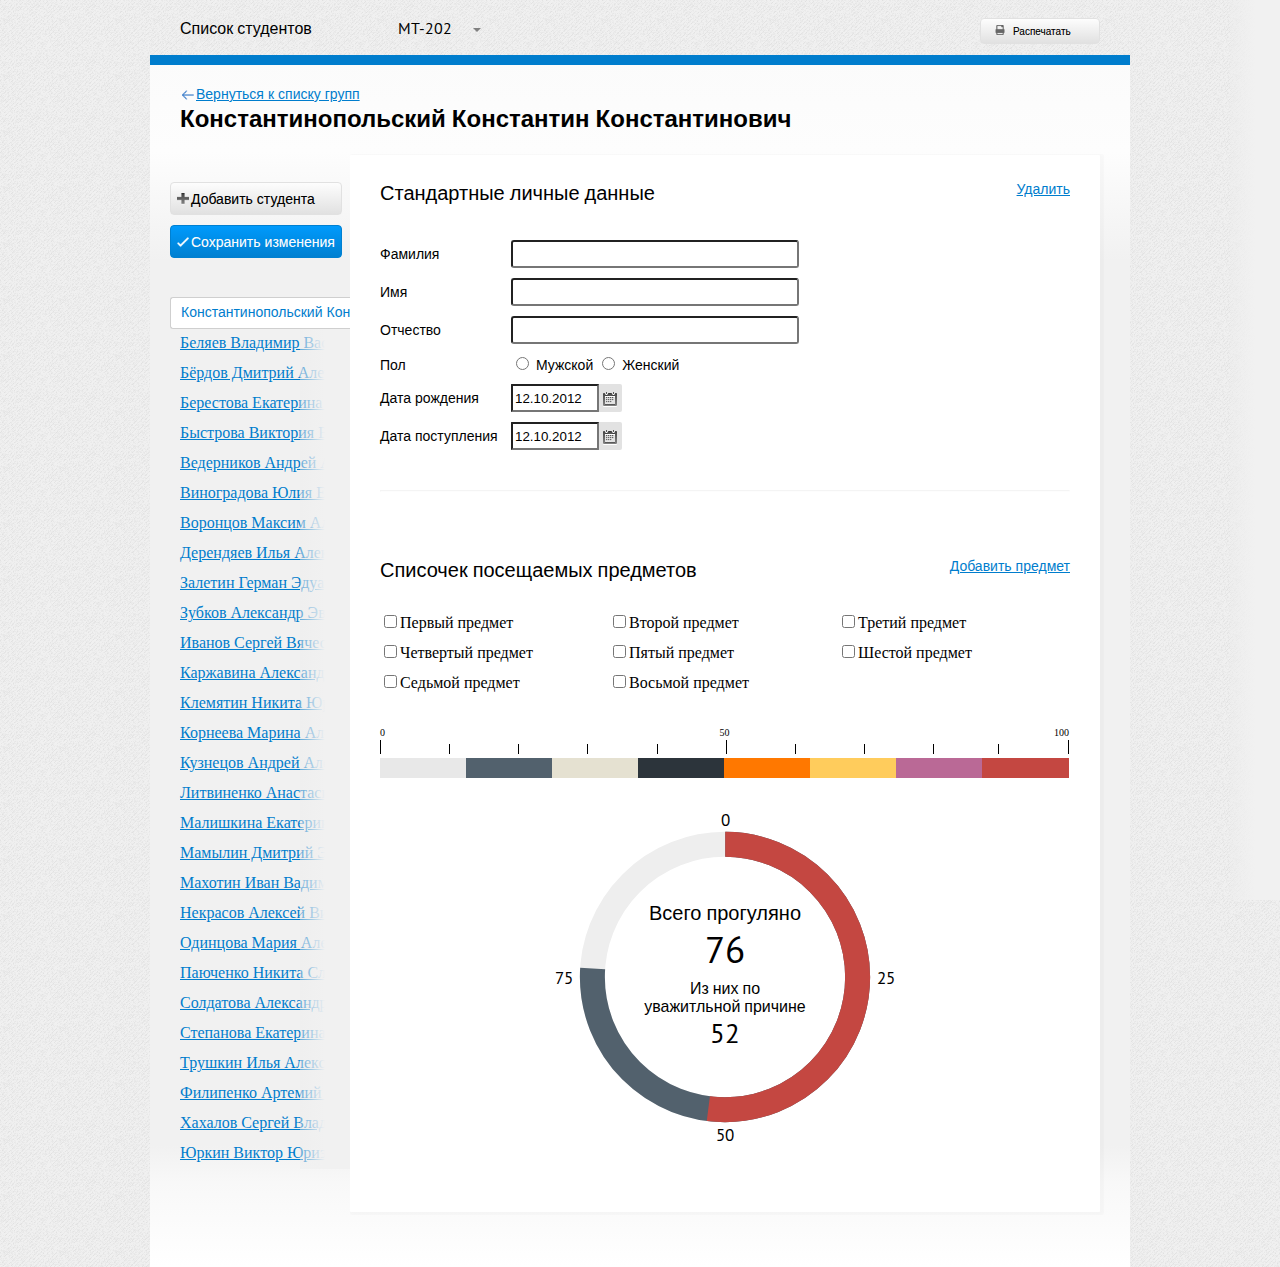
<file: index.html>
<!DOCTYPE html>
<html lang="en">
<head>
    <meta charset="UTF-8">
    <title>GrupeStudent</title>
    <link href="css/style.css" rel="stylesheet">
    <script src="js/app.js"></script>
</head>
<body>
<!--block Header-->
    <header>
        <div class="header-button">
            <div class="list-name-students">Список студентов</div>
            <ul id="menu">
                <li>
                    <input id="check-menu" type="checkbox" name="menu"/>
                    <label for="check-menu">MT-202</label>
                    <ul class="submenu">
                        <li>
                            <div class="submenu-name-company">ООО «Электромеханические Вольтомеры»</div>
                            <div class="submenu-pay-company">
                                <div class="submenu-info-pay">
                                    <span>Бесплатный период до </span><span class="free-period">01.01.2015</span>
                                    <div>
                                        После
                                        <span class="free-period">01.01.2015</span>
                                        набор возможностей будет ограничен
                                    </div>
                                </div>
                                <div class="submenu-btn-pay">
                                    <button class="btn-pay-company">
                                        <span>Оплатить</span>
                                    </button>
                                </div>
                            </div>
                            <div class="submenu-other-company">
                                <p>Другие организации:</p>
                                <div><a href="#">ООО «Солнышко»</a></div>
                                <div><a href="#">ИП «Иванов П.М.»</a></div>
                                <div><a href="#">ООО «Юпитер Супер Мегаэмси Длинноназванный»</a></div>
                                <div><a href="#">ООО «Фрол и Лавр»</a></div>
                                <div><a href="#">Тестовая компания</a></div>
                            </div>
                            <div class="management-companies">
                                <a href="#">Управление организациями</a>
                            </div>
                        </li>
                    </ul>
                </li>
            </ul>
            <div class="btn-print">
                <button onclick="window.print();"><img src="images/print1.png"><span>Распечатать</span></button>
            </div>
        </div>
    </header>
<!--end block Header-->

<!--block Content-->
    <div id="page-wrapper">
        <div id="container">
            <div class="blue-line"></div>
            <div class="head-content">
                <a href="#"><img src="images/arrow.png">Вернуться к списку групп</a>
                <h1 class="student-name">Константинопольский Константин Константинович</h1>
            </div>
            <div class="body-content">
                <div class="list-students">
                    <div class="block-add-student">
                        <button class="btn-add-student" form="added-person" onclick="validate(this.form)">
                            <img src="images/plus16.png"><span>Добавить студента</span>
                        </button>
                        <button class=btn-save-change><img src="images/tick.png"><span>Сохранить изменения</span>
                        </button>
                    </div>
                    <div class="roster-name-students">
                        <div class="name-one-student active"><a href="#">константинопольский константин константинович</a></div>
                        <div class="name-one-student"><a href="#">беляев владимир васильович</a></div>
                        <div class="name-one-student"><a href="#">бёрдов дмитрий александрович</a></div>
                        <div class="name-one-student"><a href="#">берестова екатерина владимировна</a></div>
                        <div class="name-one-student"><a href="#">быстрова виктория владимировна</a></div>
                        <div class="name-one-student"><a href="#">ведерников андрей алексеевич</a></div>
                        <div class="name-one-student"><a href="#">виноградова юлия евгениевна</a></div>
                        <div class="name-one-student"><a href="#">воронцов максим александрович</a></div>
                        <div class="name-one-student"><a href="#">дерендяев илья александрович</a></div>
                        <div class="name-one-student"><a href="#">залетин герман эдуардович</a></div>
                        <div class="name-one-student"><a href="#">зубков александр эвгенийович</a></div>
                        <div class="name-one-student"><a href="#">иванов сергей вячеславович</a></div>
                        <div class="name-one-student"><a href="#">каржавина александра андреевна</a></div>
                        <div class="name-one-student"><a href="#">клемятин никита юреевич</a></div>
                        <div class="name-one-student"><a href="#">корнеева марина александровна</a></div>
                        <div class="name-one-student"><a href="#">кузнецов андрей александрович</a></div>
                        <div class="name-one-student"><a href="#">литвиненко анастасия леонидовна</a></div>
                        <div class="name-one-student"><a href="#">малишкина екатерина дмитревна</a></div>
                        <div class="name-one-student"><a href="#">мамылин дмитрий эвгениевич</a></div>
                        <div class="name-one-student"><a href="#">махотин иван вадимович</a></div>
                        <div class="name-one-student"><a href="#">некрасов алексей викторович</a></div>
                        <div class="name-one-student"><a href="#">одинцова мария александровна</a></div>
                        <div class="name-one-student"><a href="#">паюченко никита славич</a></div>
                        <div class="name-one-student"><a href="#">солдатова александра владимировна</a></div>
                        <div class="name-one-student"><a href="#">степанова екатерина николаевна</a></div>
                        <div class="name-one-student"><a href="#">трушкин илья александрович</a></div>
                        <div class="name-one-student"><a href="#">филипенко артемий сергеевич</a></div>
                        <div class="name-one-student"><a href="#">хахалов сергей владимирович</a></div>
                        <div class="name-one-student"><a href="#">юркин виктор юриэвич</a></div>
                    </div>
                </div>
                <div class="student-block-info">
                    <div class="personal-info">
                        <span>Стандартные личные данные</span>
                        <div><a href="#">Удалить</a></div>
                    </div>
                    <form id="added-person">
                        <div class="dfd">
                            <p>Фамилия</p>
                            <input class="left-blockform" type="text" name="surname" maxlength="23">
                        </div>
                        <div class="dfd">
                            <p>Имя</p>
                            <input class="left-blockform" type="text" name="username" maxlength="23">
                        </div>
                        <div class="dfd">
                            <p>Отчество</p>
                            <input class="left-blockform" type="text" name="secondname" maxlength="23">
                        </div>
                        <div>
                            <p>Пол</p>
                            <input class="left-blockform" type="radio" name="male" value="daily">
                            <span>Мужской</span>
                            <input class="left-blockform" type="radio" name="female" value="weekly">
                            <span>Женский</span>
                        </div>
                        <div>
                            <p>Дата рождения</p>
                            <div class="left-blockform d-img">
                                <input type="text" placeholder="12.10.2012"
                                       pattern="(0[1-9]|1[0-9]|2[0-9]|3[01]).(0[1-9]|1[012]).[0-9]{4}"
                                       class="datepicker" name="birthday" value="12.10.2012" maxlength="10" />
                                <img class="date-img" src="images/date.png">
                            </div>
                        </div>
                        <div>
                            <p>Дата поступления</p>
                            <div class="left-blockform d-img">
                                <input type="text" placeholder="12.10.2012"
                                       pattern="(0[1-9]|1[0-9]|2[0-9]|3[01]).(0[1-9]|1[012]).[0-9]{4}"
                                       class="datepicker" name="acceptance" value="12.10.2012" maxlength="10" />
                                <img class="date-img" src="images/date.png">
                            </div>
                        </div>
                    </form>
                    <hr>
                    <div class="subject-info">
                        <div class="personal-info">
                            <span>Списочек посещаемых предметов</span>
                            <div><a href="#">Добавить предмет</a></div>
                        </div>
                        <div>
                            <form>
                                <div class="subject-name"><label><input id="subject1" type="checkbox">Первый предмет</label></div>
                                <div class="subject-name"><label><input id="subject2" type="checkbox">Второй предмет</label></div>
                                <div class="subject-name"><label><input id="subject3" type="checkbox">Третий предмет</label></div>
                                <div class="subject-name"><label><input id="subject4" type="checkbox">Четвертый предмет</label></div>
                                <div class="subject-name"><label><input id="subject5" type="checkbox">Пятый предмет</label></div>
                                <div class="subject-name"><label><input id="subject6" type="checkbox">Шестой предмет</label></div>
                                <div class="subject-name"><label><input id="subject7" type="checkbox">Седьмой предмет</label></div>
                                <div class="subject-name"><label><input id="subject8" type="checkbox">Восьмой предмет</label></div>
                                <div class="line-svg">
                                    <div class="scale-div">
                                        <div class="line-scale">0</div>
                                        <div class="line-scale">50</div>
                                        <div class="line-scale">100</div>
                                    </div>
                                    <div class="line-div">
                                        <div class="line1"></div>
                                        <div class="line2"></div>
                                        <div class="line3"></div>
                                        <div class="line4"></div>
                                        <div class="line5"></div>
                                        <div class="line6"></div>
                                        <div class="line7"></div>
                                        <div class="line8"></div>
                                        <div class="line9"></div>
                                        <div class="line10"></div>
                                    </div>
                                    <svg height="20" width="100%">
                                    <line class="subject1" x1="0" y1="0" x2="86" y2="0" style="stroke:rgb(232,232,232);stroke-width:40;">
                                        <title>Первый предмет</title>
                                    </line>
                                    <line x1="86" y1="0" x2="172" y2="0" style="stroke:rgb(82,97,109);stroke-width:40">
                                        <title>Второй предмет</title>
                                    </line>
                                    <line x1="172" y1="0" x2="258" y2="0" style="stroke:rgb(229,225,209);stroke-width:40">
                                        <title>Третий предмет</title>
                                    </line>
                                    <line x1="258" y1="0" x2="344" y2="0" style="stroke:rgb(44,52,59);stroke-width:40">
                                        <title>Четвертый предмет</title>
                                    </line>
                                    <line x1="344" y1="0" x2="430" y2="0" style="stroke:rgb(255,120,0);stroke-width:40">
                                        <title>Пятый предмет</title>
                                    </line>
                                    <line x1="430" y1="0" x2="516" y2="0" style="stroke:rgb(255,204,92);stroke-width:40">
                                        <title>Шестой предмет</title>
                                    </line>
                                    <line x1="516" y1="0" x2="602" y2="0" style="stroke:rgb(186,105,150);stroke-width:40">
                                        <title>Седьмой предмет</title>
                                    </line>
                                    <line x1="602" y1="0" x2="689" y2="0" style="stroke:rgb(196,71,65);stroke-width:40">
                                        <title>Восьмой предмет</title>
                                    </line>
                                    Sorry, your browser does not support inline SVG.
                                    </svg>
                                </div>
                                <div class="info-circle">
                                    <svg width="350px" height="350px" viewBox="0 0 42 42" class="donut">
                                        <circle class="donut-hole" cx="21" cy="21" r="15.91549430918954" fill="#fff"></circle>
                                        <circle class="donut-ring" cx="21" cy="21" r="15.91549430918954" fill="transparent" stroke="#eeeeee" stroke-width="3"></circle>

                                        <circle class="all-missing-students" cx="21" cy="21" r="15.91549430918954" fill="transparent" stroke="#52616d" stroke-width="3" stroke-dasharray="76 24" stroke-dashoffset="25">
                                            <title id="all-missing-students">Всего прогуляно</title>
                                        </circle>
                                        <circle class="good-reason-missing" cx="21" cy="21" r="15.91549430918954" fill="transparent" stroke="#c44741" stroke-width="3" stroke-dasharray="52 48" stroke-dashoffset="25">
                                            <title id="good-reason-missing">Из них по уважитльной причине</title>
                                        </circle>
                                        <g class="chart-text">
                                            <text x="50%" y="24%" class="student-label">
                                                Всего прогуляно
                                            </text>
                                            <text x="50%" y="43%" class="missing-number">
                                                76
                                            </text>
                                            <text x="50%" y="46%" class="missing-label">
                                                Из них по
                                            </text>
                                            <text x="50%" y="51%" class="missing-label">
                                                уважитльной причине
                                            </text>
                                            <text x="50%" y="65%" class="missing-number-nice">
                                                52
                                            </text>
                                            <text x="50%" y="0%" class="points-circle">
                                                0
                                            </text>
                                            <text x="96%" y="45%" class="points-circle">
                                                25
                                            </text>
                                            <text x="50%" y="90%" class="points-circle">
                                                50
                                            </text>
                                            <text x="4%" y="45%" class="points-circle">
                                                75
                                            </text>
                                        </g>
                                    </svg>
                                </div>
                            </form>
                        </div>
                    </div>
                </div>
            </div>
            <div class="footer-content"></div>
        </div>
    </div>
<!--end block Content-->

<!--block Footer-->
    <footer></footer>
<!--end block Footer-->
</body>
</html>
</file>
<file: css/style.css>
@font-face{
    font-family: 'PTSansRegular';
    src: url('../fonts/ptsans_regular/PTS55F-webfont.eot');
    src: url('../fonts/ptsans_regular/PTS55F-webfont.eot?iefix') format('eot'),
    url('../fonts/ptsans_regular/PTS55F-webfont.woff') format('woff'),
    url('../fonts/ptsans_regular/PTS55F-webfont.ttf') format('truetype'),
    url('../fonts/ptsans_regular/PTS55F-webfont.svg#webfont') format('svg');
    font-weight: normal;
    font-style: normal;
}
@font-face{
    font-family: 'PTSansBold';
    src: url('../fonts/ptsans_bold/PTS75F-webfont.eot');
    src: url('../fonts/ptsans_bold/PTS75F-webfont.eot?iefix') format('eot'),
    url('../fonts/ptsans_bold/PTS75F-webfont.woff') format('woff'),
    url('../fonts/ptsans_bold/PTS75F-webfont.ttf') format('truetype'),
    url('../fonts/ptsans_bold/PTS75F-webfont.svg#webfont') format('svg');
    font-weight: normal;
    font-style: normal;
}

body{
    margin: 0;
    width: 100%;
    /*height: 1440px;*/
    background: url("../images/bg.png");
}
header{
    /*width: 100%;*/max-width: 980px; margin: 0 auto;
    height: 55px;
    background: url("../images/bg.png");
}
footer{
    /*height: 140px;*/
    width: 100%;
    background: url("../images/bg.png");
}

#container{
    /*height: 1245px;*/
    height: auto;
    max-width: 980px;
    margin: auto;
    background: #ffffff;
    /* Old Browsers */background: -moz-linear-gradient(top, #ffffff 0%, #fbfbfb 0%, #fdfdfd 8%, #f1f1f1 17%, #f1f1f1 90%, #f8f8f8 93%, #ffffff 100%);
    /* FF3.6+ */background: -webkit-gradient(left top, left bottom, color-stop(0%, #ffffff), color-stop(0%, #fbfbfb), color-stop(8%, #fdfdfd), color-stop(17%, #f1f1f1), color-stop(90%, #f1f1f1), color-stop(93%, #f8f8f8), color-stop(100%, #ffffff));
    /* Chrome, Safari4+ */background: -webkit-linear-gradient(top, #ffffff 0%, #fbfbfb 0%, #fdfdfd 8%, #f1f1f1 17%, #f1f1f1 90%, #f8f8f8 93%, #ffffff 100%);
    /* Chrome10+,Safari5.1+ */background: -o-linear-gradient(top, #ffffff 0%, #fbfbfb 0%, #fdfdfd 8%, #f1f1f1 17%, #f1f1f1 90%, #f8f8f8 93%, #ffffff 100%);
    /* Opera 11.10+ */background: -ms-linear-gradient(top, #ffffff 0%, #fbfbfb 0%, #fdfdfd 8%, #f1f1f1 17%, #f1f1f1 90%, #f8f8f8 93%, #ffffff 100%);
    /* IE 10+ */background: linear-gradient(to bottom, #ffffff 0%, #fbfbfb 0%, #fdfdfd 8%, #f1f1f1 17%, #f1f1f1 90%, #f8f8f8 93%, #ffffff 100%);
    /* W3C */filter: progid:DXImageTransform.Microsoft.gradient( startColorstr='#ffffff', endColorstr='#ffffff', GradientType=0 );
    /* IE6-9 */
}

.header-button{
    max-width: 980px;
    margin: auto;
    padding-bottom: 18px;
    padding-top: 18px;
}
.header-button div{
    display: inline-block;
    vertical-align: bottom;
}
.list-name-students{
    font-size: 16px;
    font-family: 'PTSansRegular', Arial, sans-serif;
}
.header-button div.list-name-students,
.header-button ul#menu,
.header-button div.btn-print{
    margin-left: 30px;
    margin-right: 30px;
}
@media print {
    .btn-print button{
        visibility: hidden;
    }
    .student-block-info{
        width: 450px;
        padding-bottom: 10px;
        padding-top: 10px;
    }
    .subject-name{
        width:auto;
    }
    .student-block-info hr {
        margin-top: 15px;
        margin-bottom: 15px;
    }
    .list-students {
        width: 200px;
        height: 880px;
        float: left;
        overflow: hidden;
        display: inline-block;
    }
}
.btn-print{
    float: right;
}
.btn-print button{
    width: 120px;
    height: 26px;
    float: left;
    cursor: pointer;
    border:1px solid #e1e1e1; -webkit-border-radius: 4px; -moz-border-radius: 4px;border-radius: 4px;font-size:10px;font-family:'PTSansRegular', Arial, sans-serif; text-decoration:none; display:inline-block;text-shadow: 0px 0px 0 rgba(0,0,0,0.3); color: #000000;
    background-color: #FDFDFD; background-image: -webkit-gradient(linear, left top, left bottom, from(#FDFDFD), to(#E1E1E1));
    background-image: -webkit-linear-gradient(top, #FDFDFD, #E1E1E1);
    background-image: -moz-linear-gradient(top, #FDFDFD, #E1E1E1);
    background-image: -ms-linear-gradient(top, #FDFDFD, #E1E1E1);
    background-image: -o-linear-gradient(top, #FDFDFD, #E1E1E1);
    background-image: linear-gradient(to bottom, #FDFDFD, #E1E1E1);filter:progid:DXImageTransform.Microsoft.gradient(GradientType=0,startColorstr=#FDFDFD, endColorstr=#E1E1E1);
}
.btn-print button img{
    width: 10px;
    padding-left: 8px;
    padding-right: 8px;
    float: left;
}
.btn-print button span{
    float: left;
}

/*Block submenu*/
ul#menu{
    display: inline-block;
    top:0;
    width:100px;
    height: 20px;
    margin:0;
    padding:0 10px;
}
ul#menu > li{
    list-style-type:none;
    position:relative;
}
.header-button label{
    position:relative;
    display:block;
    padding:0 18px 0 12px;
    height: 20px;
    vertical-align: bottom;
    font-size: 16px;
    font-family: 'PTSansRegular', Arial, sans-serif;
    cursor:pointer;
}
.header-button label:after{
    content:"";
    position:absolute;
    display:block;
    top:50%;
    right:5px;
    width:0;
    height:0;
    border-top:4px solid rgb(128, 128, 128);
    border-bottom:0 solid rgba(128, 128, 128, 0.5);
    border-left:4px solid transparent;
    border-right:4px solid transparent;
    transition:border-bottom .1s, border-top .1s .1s;
}
input:checked ~ label:after{
    border-top:0 solid rgba(128, 128, 128, 0.5);
    border-bottom:4px solid rgba(128, 128, 128, 0.5);
    transition:border-top .1s, border-bottom .1s .1s;
}
.header-button input{
    display:none
}

/*show the second levele menu of the selected voice*/
input:checked ~ ul.submenu{
    max-height:300px;
    transition:max-height 0.5s ease-in;
}

/*style for the second level menu*/
ul.submenu{
    max-height:0;
    padding:0;
    overflow:hidden;
    width: 360px;
    height: 320px;
    position:absolute;
    min-width:100%;
}
ul.submenu li{
    border: 1px solid #808080;
    border-radius: 5px;
}

ul.submenu .submenu-name-company{
    border-top-left-radius: 5px;
    border-top-right-radius: 5px;
    height: 16px;
    width: 100%;
    margin: 0;
    background-color: #d9d9d9;
    padding-top: 8px;
    padding-bottom: 8px;
    text-align: center;
    font-family: 'PTSansRegular', Arial, sans-serif;
}
ul.submenu .submenu-pay-company{
    padding-top: 10px;
    padding-bottom: 10px;
    padding-right: 10px;
    height: 53px;
    padding-left: 20px;
    background-color: #ffecb6;
    font-family: 'PTSansBold', Arial, sans-serif;
    font-size: 14px;
}
.submenu-pay-company .submenu-info-pay{
    width: 70%;
    display: inline-block;
}
.btn-pay-company{
    width: 85px;
    height: 32px;
    border:1px solid #FF9705; -webkit-border-radius: 4px; -moz-border-radius: 4px;border-radius: 4px;font-size:14px;font-family:arial, helvetica, sans-serif; padding: 0px 0px 0px 0px; text-decoration:none; display:inline-block;text-shadow: 0px 0px 0 rgba(0,0,0,0.3); color: #000000;
    background-color: #FFD003; background-image: -webkit-gradient(linear, left top, left bottom, from(#FFD003), to(#FF9705));
    background-image: -webkit-linear-gradient(top, #FFD003, #FF9705);
    background-image: -moz-linear-gradient(top, #FFD003, #FF9705);
    background-image: -ms-linear-gradient(top, #FFD003, #FF9705);
    background-image: -o-linear-gradient(top, #FFD003, #FF9705);
    background-image: linear-gradient(to bottom, #FFD003, #FF9705);filter:progid:DXImageTransform.Microsoft.gradient(GradientType=0,startColorstr=#FFD003, endColorstr=#FF9705);
}
.submenu-other-company{
    background-color: #ffffff;
    width: 100%;
}
.submenu-other-company a{
    padding-left: 20px;
    text-decoration: none;
    font-family: 'PTSansRegular', Arial, sans-serif;
    font-size: 12px;
    color: #000000
}
.submenu-other-company div{
    display: block;
    margin-top: 5px;
    margin-bottom: 5px;
}
.submenu-other-company div:hover{
    background-color: #e4f3ff;
}
.submenu-other-company p{
    padding-left: 20px;
    font-family: 'PTSansRegular', Arial, sans-serif;
    font-size: 10px;
    color: #808080;
    margin-top: 5px;
    margin-bottom: 5px;
}
.management-companies{
    padding-bottom: 10px;
    width: 100%;
    background-color: #ffffff;
    border-bottom-left-radius: 5px;
    border-bottom-right-radius: 5px;
}
.management-companies a{
    font-family: 'PTSansRegular', Arial, sans-serif;
    font-size: 12px;
    color: #3072c4;
    text-decoration: none;
    text-overflow: clip;
    padding-left: 20px;
}

.blue-line{
    width: auto;
    height: 10px;
    background-color: #007dcd;
}
.head-content{
    width: auto;
    height: 50px;
    margin-top: 20px;
    margin-bottom: 20px;
    margin-right: 30px;
    margin-left: 30px;
}
.head-content a,
.head-content a :hover{
    color: #007dcd;
    font-family: 'PTSansRegular', Arial, sans-serif;
    font-size: 14px;
}
.head-content .student-name{
    font-family: 'PTSansRegular', Arial, sans-serif;
    font-size: 24px;
    /*padding-top: 5px;*/
    /*padding-bottom: 5px;*/
    margin: 0;
}
.head-content img{
    width: 12px;
    padding: 2px;
    vertical-align: text-bottom;
}
.body-content{
    width: auto;
    padding-right: 30px;
    /*height: 1090px;*/
}
.footer-content{
    width: auto;
    height: 55px;
}

/*  body-content, list-students  */

.list-students{
    width: 200px;
    /*height: 100%;*/
    float: left;
    overflow: hidden;
    /*display: inline-block;*/
}
.block-add-student{
    height: 120px;
    margin-top: 22px;
}
.btn-add-student{
    width: 172px; height: 33px; margin-left: 20px; margin-top: 5px; margin-bottom: 5px; cursor: pointer;
    border:1px solid #e1e1e1; -webkit-border-radius: 4px; -moz-border-radius: 4px;border-radius: 4px;font-size:12px;font-family:'PTSansRegular', Arial, sans-serif; text-decoration:none; display:inline-block;text-shadow: 0px 0px 0 rgba(0,0,0,0.3); color: #000000;
    background-color: #FDFDFD; background-image: -webkit-gradient(linear, left top, left bottom, from(#FDFDFD), to(#E1E1E1));
    background-image: -webkit-linear-gradient(top, #FDFDFD, #E1E1E1);
    background-image: -moz-linear-gradient(top, #FDFDFD, #E1E1E1);
    background-image: -ms-linear-gradient(top, #FDFDFD, #E1E1E1);
    background-image: -o-linear-gradient(top, #FDFDFD, #E1E1E1);
    background-image: linear-gradient(to bottom, #FDFDFD, #E1E1E1);filter:progid:DXImageTransform.Microsoft.gradient(GradientType=0,startColorstr=#FDFDFD, endColorstr=#E1E1E1);
}
.btn-add-student img,
.btn-save-change img{
    float: left;
    width: 12px;
    padding-top: 3px;
    padding-right: 2px;
}
.btn-add-student span,
.btn-save-change span{
    float: left;
    /*padding: 5px;*/
    font-family: 'PTSansRegular', Arial, sans-serif;
    font-size: 14px;
}
.btn-save-change{
    width: 172px; height: 33px; margin-left: 20px; margin-top: 5px; margin-bottom: 5px; cursor: pointer;
    border:1px solid #0080D1; -webkit-border-radius: 4px; -moz-border-radius: 4px;border-radius: 4px;font-size:12px;font-family:'PTSansRegular', Arial, sans-serif; text-decoration:none; display:inline-block;text-shadow: 0px 0px 0 rgba(252,252,252,0.3); color: #FCFCFC;
    background-color: #009AFC; background-image: -webkit-gradient(linear, left top, left bottom, from(#009AFC), to(#0080D1));
    background-image: -webkit-linear-gradient(top, #009AFC, #0080D1);
    background-image: -moz-linear-gradient(top, #009AFC, #0080D1);
    background-image: -ms-linear-gradient(top, #009AFC, #0080D1);
    background-image: -o-linear-gradient(top, #009AFC, #0080D1);
    background-image: linear-gradient(to bottom, #009AFC, #0080D1);filter:progid:DXImageTransform.Microsoft.gradient(GradientType=0,startColorstr=#009AFC, endColorstr=#0080D1);
}
.roster-name-students{
    margin-left: 20px;
    overflow: auto;
    height: 946px;
    width: 180px;
}
.name-one-student.active{
    height: 20px;
    font-family: 'PTSansBold', Arial, sans-serif;
    font-size: 14px;
    color: black;
    background-color: white;
    position: inherit;
    border-radius: 3px 0px 0px 3px;
    -moz-border-radius: 3px 0px 0px 3px;
    -webkit-border-radius: 3px 0px 0px 3px;
    border-bottom: 1px solid #cfcfcf;
    border-left: 1px solid #cfcfcf;
    border-top: 1px solid #cfcfcf;
    -webkit-box-shadow: inset -90px 6px 15px 15px rgba(255,255,255,1);
    -moz-box-shadow: inset -90px 6px 15px 15px rgba(255,255,255,1);
    box-shadow: inset -90px 6px 15px 15px rgba(255,255,255,1);
}
.name-one-student.active a{
    text-decoration: none;
}
.roster-name-students > div{
    height: 20px;
    text-transform: capitalize;
    white-space: nowrap;
    overflow: hidden;
    color: #007dcd;
    position: relative;
    padding-top: 5px;
    padding-bottom: 5px;
    padding-left: 10px;
    padding-right: 10px;
}
.roster-name-students > div:after{
    content: '';
    position: absolute;
    right: 0; top: 0;
    width: 50px;
    height: 100%;
    background: -moz-linear-gradient(left, rgba(236, 236, 236, 0.4), #f1f1f1 50%);
    background: -webkit-linear-gradient(left, rgba(236, 236, 236, 0.4), #f1f1f1 50%);
    background: -o-linear-gradient(left, rgba(236, 236, 236, 0.4), #f1f1f1 50%);
    background: -ms-linear-gradient(left, rgba(236, 236, 236, 0.4), #f1f1f1 50%);
    background: linear-gradient(to right, rgba(236, 236, 236, 0.4), #f1f1f1 50%);
}
.roster-name-students > div a{
    color: #007dcd;
}


/*  body-content, student-block-info --personal-info-- */
.student-block-info{
    /*height: 1030px;*/
    margin-left: 200px;
    padding-bottom: 56px;
    /*height: 100%;*/
    /*display: inline-block;*/
    /*width: 690px;*/
    background-color: #ffffff;
    border-radius: 1px;
    padding-left: 30px;
    padding-right: 30px;
    -webkit-box-shadow: 2px 1px 1px 2px rgba(0,0,0,0.02);
    -moz-box-shadow: 2px 1px 1px 2px rgba(0,0,0,0.02);
    box-shadow: 2px 1px 1px 2px rgba(0,0,0,0.02);
}
.personal-info{
    padding-bottom: 25px;
    padding-top: 25px;
    margin: 0;
}
.personal-info :first-child{
    font-family: 'PTSansRegular', Arial, sans-serif;
    font-size: 20px;
}
.personal-info :last-child{
    text-decoration: underline;
    font-family: 'PTSansRegular', Arial, sans-serif;
    font-size: 14px;
    color: #007dcd;
    float: right;
    display: inline-block;
}
form#added-person{
    font-family: 'PTSansRegular', Arial, sans-serif;
    font-size: 14px;
}
form#added-person p{
    display: inline-block;
    margin: 0;
    width: 127px;
}
div.left-blockform{
    display: inline-block;
    border-radius: 2px 2px 2px 2px;
    -moz-border-radius: 2px 2px 2px 2px;
    -webkit-border-radius: 2px 2px 2px 2px;
}
div.left-blockform.d-img{
    background-color: #e2e2e2;
}
form#added-person > div{
    margin-top: 10px;
    margin-bottom: 10px;
}
form#added-person input[type="text"]{
    width: 280px;
    height: 22px;
}
form#added-person input.datepicker{
    width: 80px;
    border-radius: 1px 0px 1px 0px;
    -moz-border-radius: 1px 0px 1px 0px;
    -webkit-border-radius: 1px 0px 1px 0px;
}
form#added-person img.date-img{
    vertical-align: text-bottom;
    padding-right: 5px;
}
form#added-person input[name="surname"],
form#added-person input[name="username"],
form#added-person input[name="secondname"]{
    border-radius: 3px;
}
.error input{
    border: 1px solid red;
    background-color: #fff0f0;
}
.error {
    color: red;
}
.error p{
    color: black;
}
/*  body-content student-block-info --subject-info--  */
.student-block-info hr{
    border-color: #f2f2f2;
    opacity: 0.1;
    margin-top: 40px;
    margin-bottom: 40px;
}
.subject-name{
    display: inline-block;
    width: 225px;
    height: 20px;
    margin-top: 5px;
    margin-bottom: 5px;
}
.line-svg{
    margin-top: 20px;
    margin-bottom: 20px;
    cursor: pointer;
}
.line-div{
    width: 100%;
}
.line-div > div{
    display: inline-block;
    width: 9.3%;
}
.line-div :first-child,
.line-div :nth-child(6){
    padding-top: 14px;
    border-left: 1px solid;
}
.line-div :last-child{
    padding-top: 14px;
    border-right: 1px solid;
}
.line-div :nth-child(9){
    padding-top: 10px;
    border-left: 1px solid;
    border-right: 1px solid;
}
.line-div :nth-child(2),
.line-div :nth-child(3),
.line-div :nth-child(4),
.line-div :nth-child(5),
.line-div :nth-child(7),
.line-div :nth-child(8){
    padding-top: 10px;
    border-left: 1px solid;
}
.scale-div{
    width: 100%;
}
.scale-div :nth-child(3){
    text-align: right;
}
.scale-div :nth-child(2){
    text-align: center;
}
.line-scale{
    font-size: 10px;
    padding-top: 10px;
    display: inline-block;
    width: -webkit-calc(100% / 3 - 3px);
    width: -moz-calc(100% / 3 - 3px);
    width: calc(100% / 3 - 3px);
}
.info-circle{
    width: 350px;
    margin: 0 auto;
}
.info-circle circle{
    cursor: pointer;
}
.chart-text {
    font: 16px/1em 'PTSansRegular', Arial, sans-serif;
    fill: #000;
    -moz-transform: translateY(0.01em);
    -ms-transform: translateY(0.01em);
    -webkit-transform: translateY(0.01em);
    transform: translateY(0.15em);
}
.missing-number{
    font-size: 0.28em;
    line-height: 1;
    text-anchor: middle;
    -moz-transform: translateY(-0.025em);
    -ms-transform: translateY(-0.025em);
    -webkit-transform: translateY(-0.025em);
    transform: translateY(-0.25em);
}
.missing-number-nice{
    font-size: 0.2em;
    line-height: 1;
    text-anchor: middle;
    -moz-transform: translateY(-0.025em);
    -ms-transform: translateY(-0.025em);
    -webkit-transform: translateY(-0.025em);
    transform: translateY(-0.25em);
}
.student-label{
    font-size: 0.15em;
    text-anchor: middle;
    -moz-transform: translateY(0.7em);
    -ms-transform: translateY(0.7em);
    -webkit-transform: translateY(0.7em);
    transform: translateY(0.7em);
}
.missing-label {
    font-size: 0.12em;
    text-anchor: middle;
    -moz-transform: translateY(0.7em);
    -ms-transform: translateY(0.7em);
    -webkit-transform: translateY(0.7em);
    transform: translateY(0.7em);
}
.points-circle{
    font-size: 0.13em;
    line-height: 1;
    text-anchor: middle;
    -moz-transform: translateY(0.025em);
    -ms-transform: translateY(0.025em);
    -webkit-transform: translateY(0.025em);
    transform: translateY(0.25em);
}
</file>
